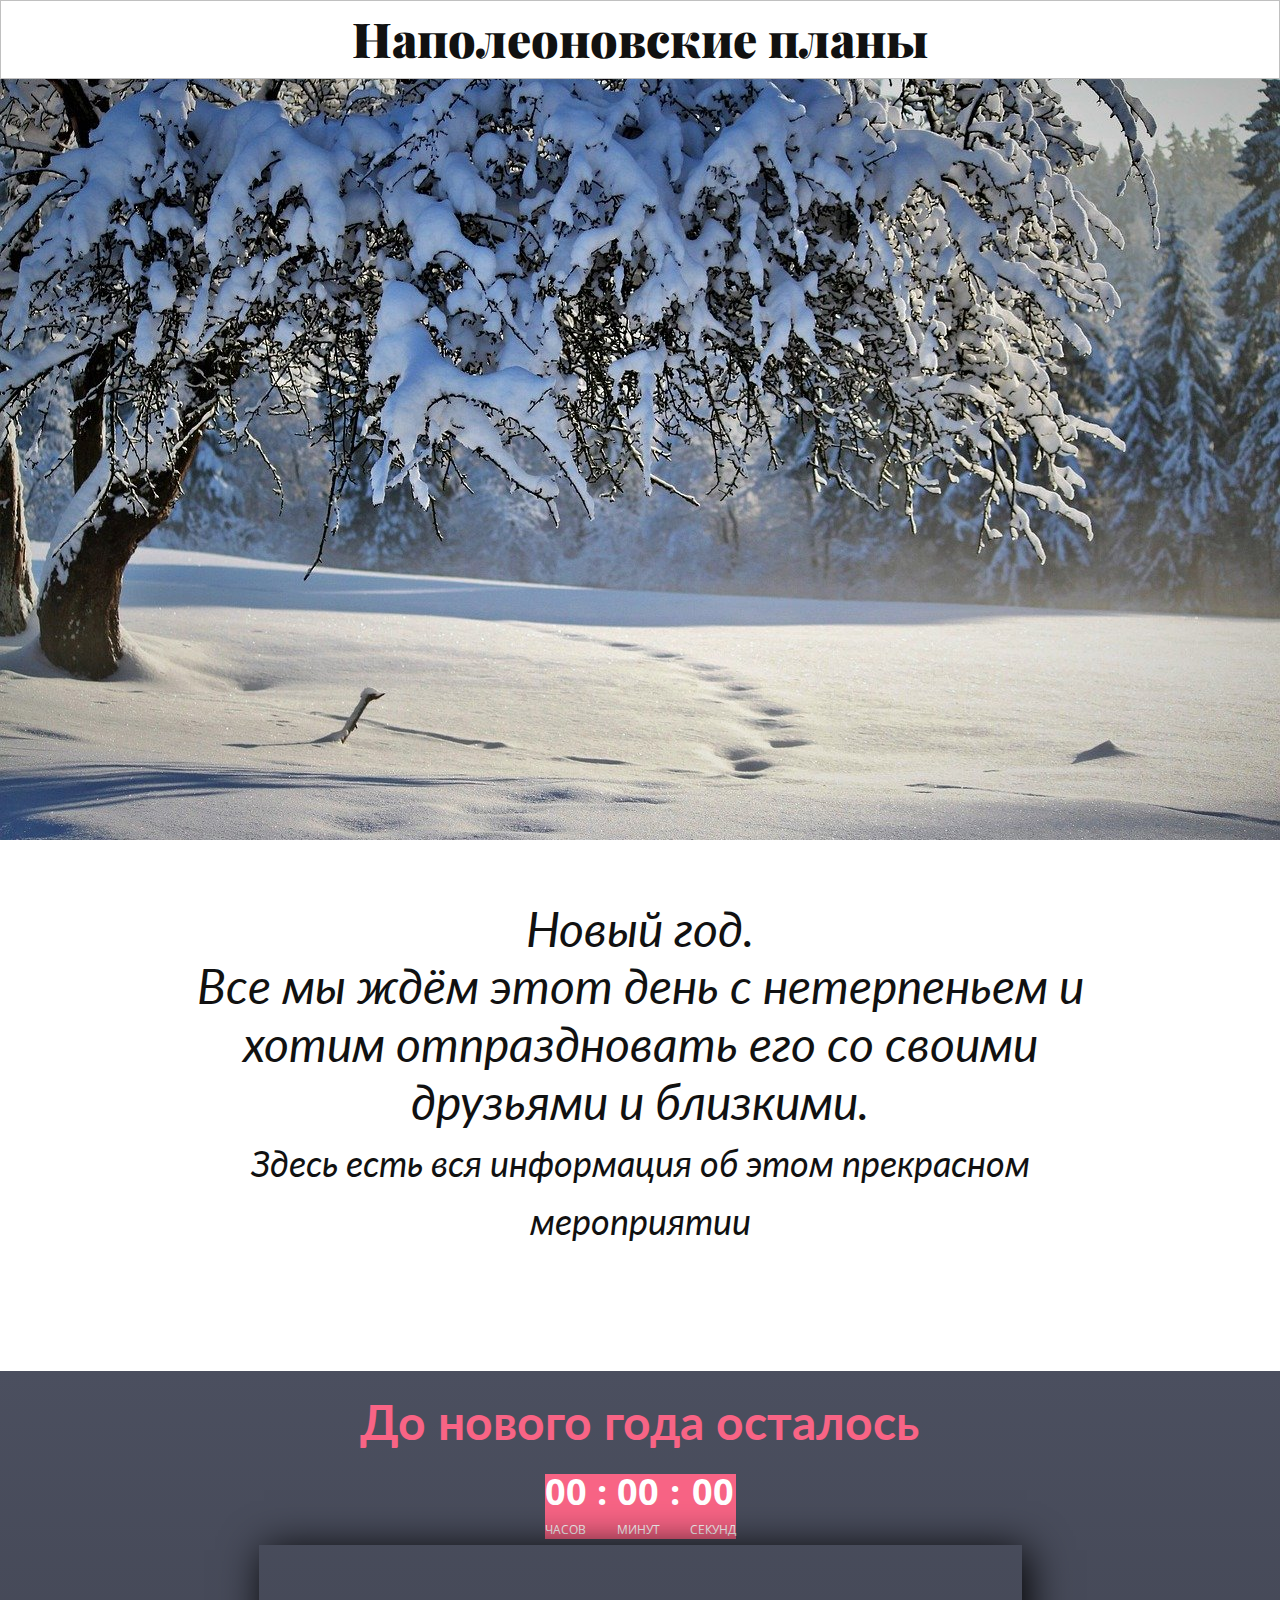
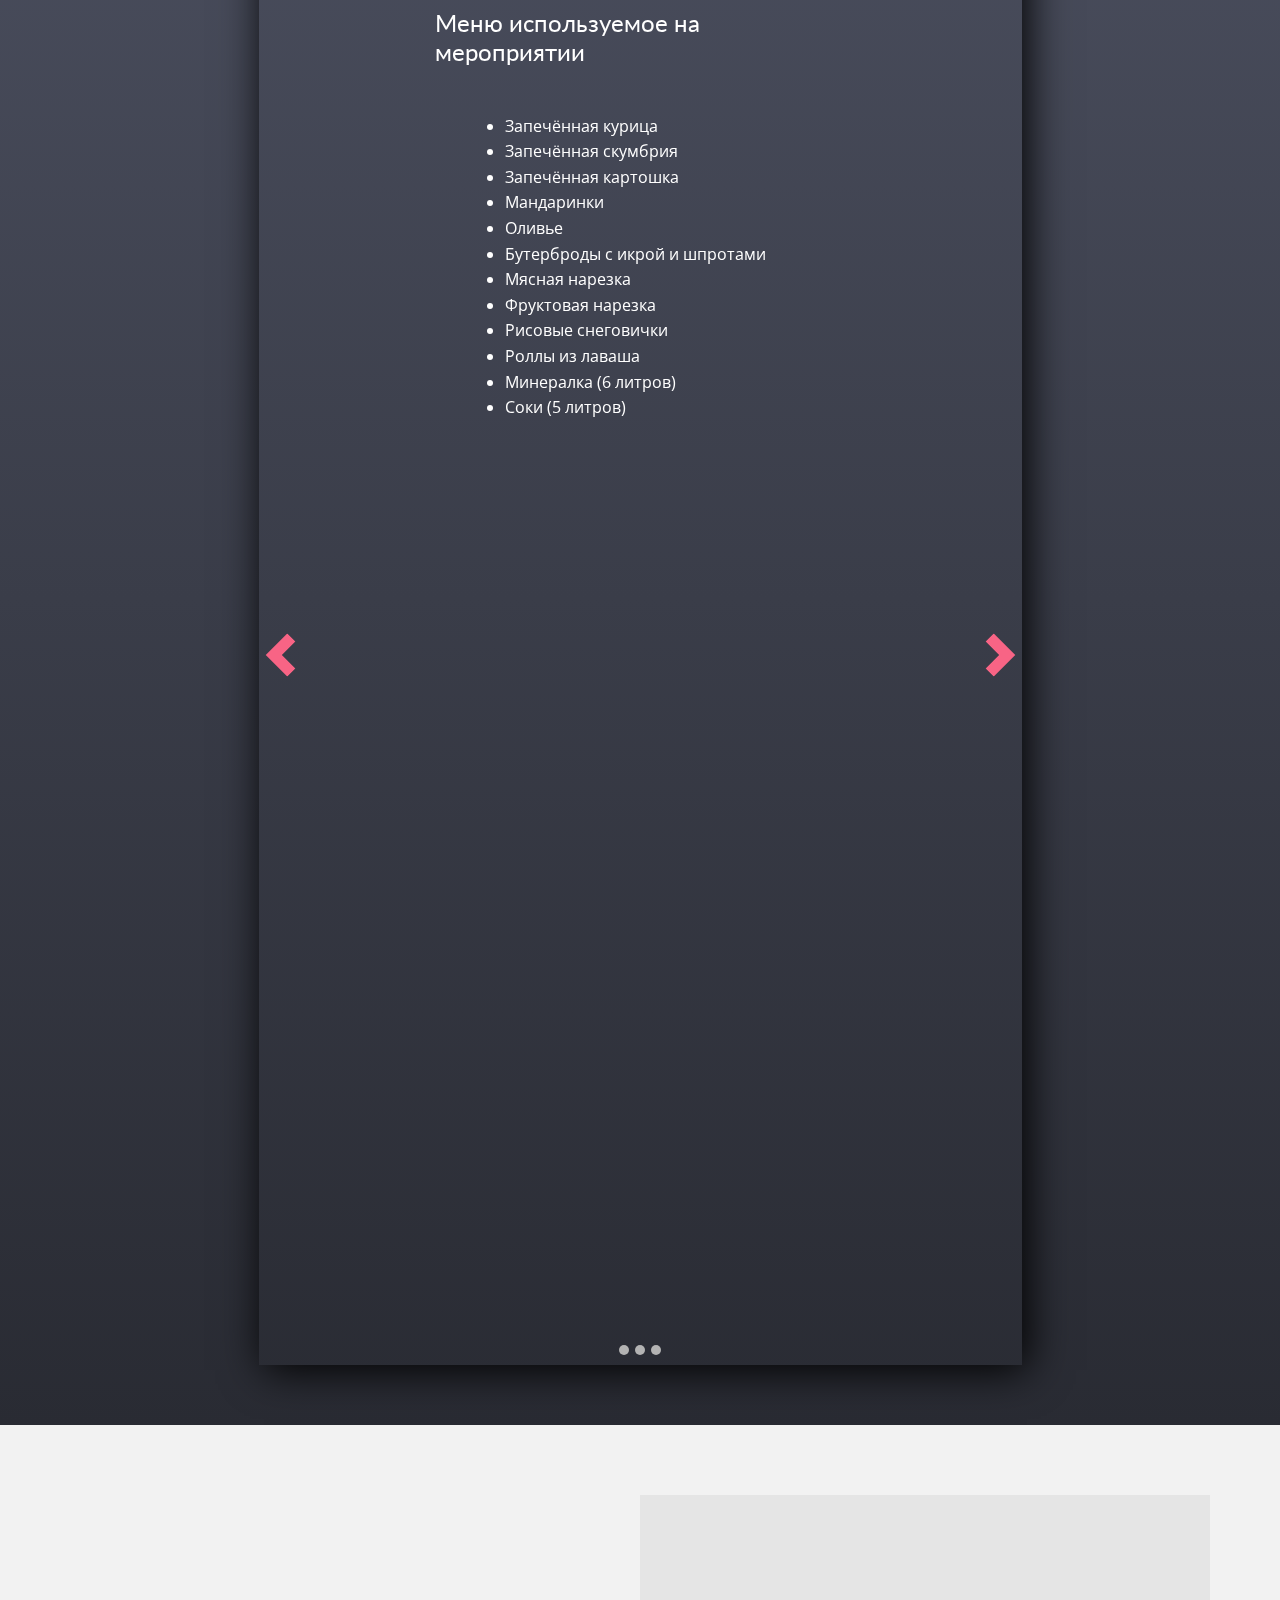
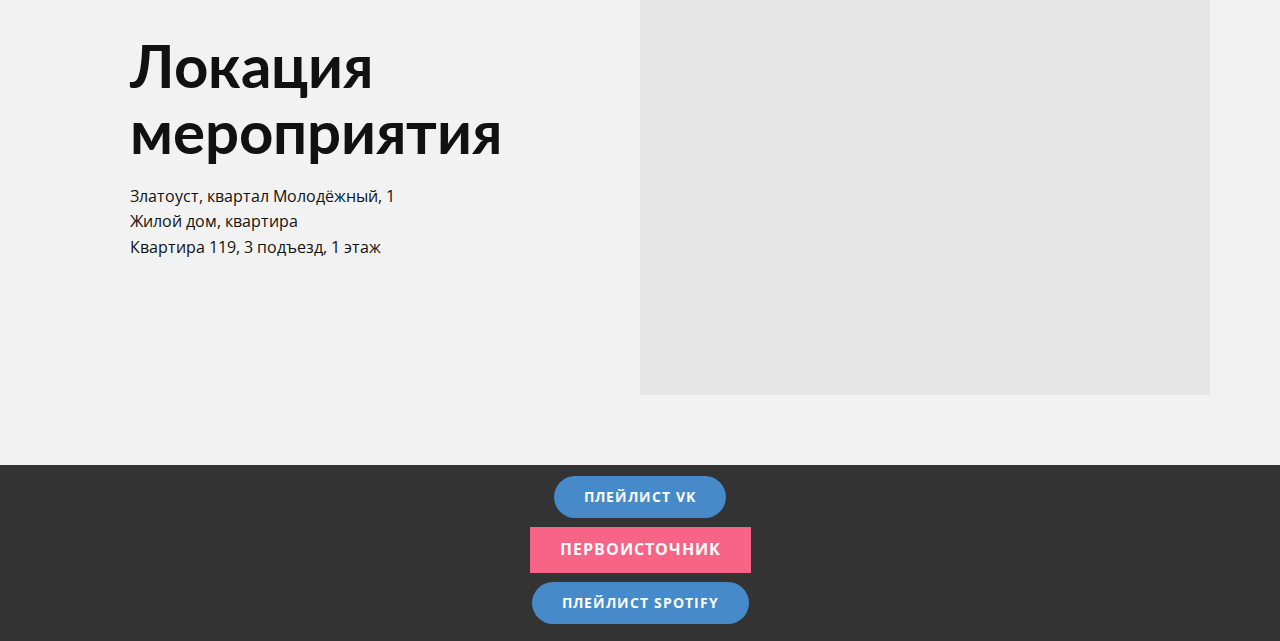
<file: index.html>
<!DOCTYPE html>
<html style="font-size: 16px;">
  <head>
    <meta name="viewport" content="width=device-width, initial-scale=1.0">
    <meta charset="utf-8">
    <meta name="keywords" content="Architectural Design, ​Architecture news, ​Architects&amp;apos; studios, ​Award Winning Design Team, modern design, Contact us">
    <meta name="description" content="">
    <meta name="page_type" content="np-template-header-footer-from-plugin">
    <title>Наполеоновские Планы</title>
    <link rel="stylesheet" href="nicepage.css" media="screen">
<link rel="stylesheet" href="Главная.css" media="screen">
    <script class="u-script" type="text/javascript" src="jquery.js" defer=""></script>
    <script class="u-script" type="text/javascript" src="nicepage.js" defer=""></script>
    <meta name="generator" content="Nicepage 4.2.6, nicepage.com">
    <link id="u-theme-google-font" rel="stylesheet" href="https://fonts.googleapis.com/css?family=Lato:100,100i,300,300i,400,400i,700,700i,900,900i|Open+Sans:300,300i,400,400i,600,600i,700,700i,800,800i">
    <link id="u-page-google-font" rel="stylesheet" href="https://fonts.googleapis.com/css?family=Lato:100,100i,300,300i,400,400i,700,700i,900,900i|Lato:100,100i,300,300i,400,400i,700,700i,900,900i|Playfair+Display:400,400i,500,500i,600,600i,700,700i,800,800i,900,900i">





    <script type="application/ld+json">{
        "@context": "http://schema.org",
        "@type": "Organization",
        "name": ""
}</script>
    <meta name="theme-color" content="#478ac9">
    <meta property="og:title" content="Главная">
    <meta property="og:type" content="website">
  </head>
  <body data-home-page="Главная.html" data-home-page-title="Главная" class="u-body"><header class="u-align-center-xs u-border-1 u-border-grey-25 u-clearfix u-header u-header" id="sec-2a97"><div class="u-clearfix u-sheet u-sheet-1">
        <h1 class="u-align-center u-custom-font u-font-playfair-display u-text u-text-1"> Наполеоновские планы</h1>
      </div></header>
    <section class="u-align-center u-clearfix u-image u-section-1" id="carousel_cb7d" data-image-width="1280" data-image-height="853">
      <div class="u-clearfix u-sheet u-sheet-1"></div>
    </section>
    <section class="u-align-center u-clearfix u-section-2" id="carousel_7d28">
      <div class="u-clearfix u-sheet u-sheet-1">
        <h3 class="u-text u-text-1">Новый год.<br>Все мы ждём этот день с нетерпеньем и хотим отпраздновать его со своими друзьями и близкими.<br>
          <span style="font-size: 2.25rem;">Здесь есть вся информация об этом прекрасном мероприятии</span>
        </h3>
      </div>
    </section>
    <section class="u-align-center-sm u-align-center-xs u-clearfix u-gradient u-section-3" id="sec-5330">
      <div class="u-align-left u-clearfix u-sheet u-sheet-1">
        <h1 class="u-text u-text-default u-text-palette-2-light-1 u-text-1">До нового года осталось</h1>
        <div class="u-countdown u-palette-2-light-1 u-countdown-1" data-timer-id="9fc6" data-type="to-date" data-target-date="Sun, 31 Dec 2023 19:00:42 GMT" data-for="everyone" data-direction="down" data-time-left="750m" data-target-number="100" data-start-time="Sun Dec 13 2023 13:24:25 GMT+0500 (RTZ 4 (зима))" data-frequency="1s">
          <div class="u-countdown-wrapper u-spacing-20">
            <div class="u-countdown-item u-countdown-years u-hidden u-spacing-10">
              <div class="u-countdown-counter u-countdown-counter-1"><span class="u-countdown-number">0</span><span class="u-countdown-number u-hidden">0</span></div>
              <div class="u-countdown-label u-countdown-label-1">Лет</div>
            </div>
            <div class="u-countdown-separator u-hidden u-countdown-separator-1">:</div>
            <div class="u-countdown-days u-countdown-item u-spacing-10">
              <div class="u-countdown-counter u-countdown-counter-2"><span class="u-countdown-number">8</span><span class="u-countdown-number u-hidden">6</span><span class="u-countdown-number u-hidden">0</span></div>
              <div class="u-countdown-label u-countdown-label-2">Дней</div>
            </div>
            <div class="u-countdown-separator u-countdown-separator-2">:</div>
            <div class="u-countdown-hours u-countdown-item u-spacing-10">
              <div class="u-countdown-counter u-countdown-counter-3"><span class="u-countdown-number">0</span><span class="u-countdown-number">5</span></div>
              <div class="u-countdown-label u-countdown-label-3">Часов</div>
            </div>
            <div class="u-countdown-separator u-countdown-separator-3">:</div>
            <div class="u-countdown-item u-countdown-minutes u-spacing-10">
              <div class="u-countdown-counter u-countdown-counter-4"><span class="u-countdown-number">1</span><span class="u-countdown-number">9</span></div>
              <div class="u-countdown-label u-countdown-label-4">Минут</div>
            </div>
            <div class="u-countdown-separator u-countdown-separator-4">:</div>
            <div class="u-countdown-item u-countdown-seconds u-spacing-10">
              <div class="u-countdown-counter u-countdown-counter-5"><span class="u-countdown-number">0</span><span class="u-countdown-number">6</span></div>
              <div class="u-countdown-label u-countdown-label-5">Секунд</div>
            </div>
            <div class="u-countdown-separator u-hidden u-countdown-separator-5">:</div>
            <div class="u-countdown-item u-countdown-numbers u-hidden u-spacing-10">
              <div class="u-countdown-counter u-countdown-counter-6"><span class="u-countdown-number">0</span><span class="u-countdown-number">0</span></div>
              <div class="u-countdown-label u-countdown-label-6">Items</div>
            </div>
          </div>
          <div class="u-countdown-message u-hidden">
            <p>С Новым Годом!</p>
          </div>
        </div>
        <div id="carousel-5989" data-interval="1000" data-u-ride="false" class="u-carousel u-expanded-width-sm u-expanded-width-xs u-slider u-slider-1">
          <ol class="u-absolute-hcenter u-carousel-indicators u-carousel-indicators-1">
            <li data-u-target="#carousel-5989" class="u-active u-grey-30 u-shape-circle" data-u-slide-to="0" style="width: 10px; height: 10px;"></li>
            <li data-u-target="#carousel-5989" class="u-grey-30 u-shape-circle" data-u-slide-to="1" style="width: 10px; height: 10px;"></li>
            <li data-u-target="#carousel-5989" class="u-grey-30 u-shape-circle" data-u-slide-to="2" style="width: 10px; height: 10px;"></li>
          </ol>
          <div class="u-carousel-inner" role="listbox">
            <div class="u-active u-align-left u-carousel-item u-container-style u-slide">
              <div class="u-container-layout u-container-layout-1">
                <div class="u-align-left u-container-style u-group u-group-1" data-animation-name="fadeIn" data-animation-direction="Left">
                  <div class="u-container-layout">
                    <h4 class="u-text u-text-body-alt-color u-text-2">Меню используемое на мероприятии</h4>
                    <ul class="u-text u-text-body-alt-color u-text-3">
                      <li> Запечённая курица</li>
                      <li>Запечённая скумбрия</li>
                      <li>Запечённая картошка</li>
                      <li>Мандаринки</li>
                      <li>Оливье</li>
                      <li>Бутерброды с икрой и шпротами</li>
                      <li>Мясная нарезка</li>
                      <li>Фруктовая нарезка</li>
                      <li>Рисовые снеговички</li>
                      <li>Роллы из лаваша</li>
                      <li>Минералка (6 литров)<br>
                      </li>
                      <li>Соки (5 литров)</li>
                    </ul>
                  </div>
                </div>
              </div>
            </div>
            <div class="u-align-left u-carousel-item u-container-style u-slide">
              <div class="u-container-layout u-container-layout-3">
                <div class="u-container-style u-group u-group-2" data-animation-name="fadeIn" data-animation-direction="Left">
                  <div class="u-container-layout">
                    <h4 class="u-align-center u-text u-text-body-alt-color u-text-4">Список алкоголя</h4>
                    <ul class="u-align-left u-text u-text-body-alt-color u-text-5">
                      <li>Пустота...</li>
                      <li>Вообще нихера...</li>
                      <li>Безалкогольный новый год...<br>
                      </li>
                      <li>Трезвенники получается...</li>
                    </ul>
                  </div>
                </div>
              </div>
            </div>
            <div class="u-align-left u-carousel-item u-container-style u-slide u-carousel-item-3">
              <div class="u-container-layout u-container-layout-5">
                <div class="u-container-style u-group u-group-3" data-animation-name="fadeIn" data-animation-direction="Left">
                  <div class="u-container-layout">
                    <h4 class="u-align-center u-text u-text-body-alt-color u-text-6">Список участников</h4>
                    <ul class="u-align-left u-text u-text-body-alt-color u-text-7">
                      <li>Кирилл Окунцов</li>
                      <li>Илья Ахметшин<br>
                      </li>
                      <li>Андрей Быков<br>
                      </li>
                      <li>Данил Спичко</li>
                      <li>Иван Еремеев</li>
                      <li>Диана Щупова<br>
                      </li>
                      <li>Владислав Трофимов</li>
                      <li>Яна Файзрахманова</li>
                      <li>Елизавета Марцинкевич</li>
                      <li>Артём Сафин</li>
                      <li>Максим Низаметдинов<br>Так же под вопрососм следующие:<br>
                      </li>
                      <li>Анастасия Головатая</li>
                      <li>Михаил Марков</li>
                      <li>Дмитрий Ларионов</li>
                    </ul>
                  </div>
                </div>
              </div>
            </div>
          </div>
          <a class="u-absolute-vcenter u-carousel-control u-carousel-control-prev u-hidden-xs u-icon-rectangle u-text-palette-2-light-1 u-carousel-control-1" href="#carousel-5989" role="button" data-u-slide="prev">
            <span aria-hidden="true">
              <svg viewBox="0 0 8 8"><path d="M5.25 0l-4 4 4 4 1.5-1.5-2.5-2.5 2.5-2.5-1.5-1.5z"></path></svg>
            </span>
            <span class="sr-only">
              <svg viewBox="0 0 8 8"><path d="M5.25 0l-4 4 4 4 1.5-1.5-2.5-2.5 2.5-2.5-1.5-1.5z"></path></svg>
            </span>
          </a>
          <a class="u-absolute-vcenter u-carousel-control u-carousel-control-next u-hidden-xs u-icon-rectangle u-text-palette-2-light-1 u-carousel-control-2" href="#carousel-5989" role="button" data-u-slide="next">
            <span aria-hidden="true">
              <svg viewBox="0 0 8 8"><path d="M2.75 0l-1.5 1.5 2.5 2.5-2.5 2.5 1.5 1.5 4-4-4-4z"></path></svg>
            </span>
            <span class="sr-only">
              <svg viewBox="0 0 8 8"><path d="M2.75 0l-1.5 1.5 2.5 2.5-2.5 2.5 1.5 1.5 4-4-4-4z"></path></svg>
            </span>
          </a>
        </div>
      </div>
    </section>
    <section class="u-clearfix u-grey-5 u-section-4" id="sec-a70e">
      <div class="u-clearfix u-sheet u-sheet-1">
        <div class="u-clearfix u-expanded-width u-layout-wrap u-layout-wrap-1">
          <div class="u-layout">
            <div class="u-layout-row">
              <div class="u-align-left u-container-style u-layout-cell u-left-cell u-size-30 u-layout-cell-1">
                <div class="u-container-layout u-container-layout-1">
                  <h2 class="u-text u-text-1">Локация мероприятия</h2>
                  <p class="u-text u-text-2">Златоуст, квартал Молодёжный, 1</p>
                  <p class="u-text u-text-3">Жилой дом, квартира</p>
                  <p class="u-text u-text-4">Квартира 119, 3 подъезд, 1 этаж</p>
                </div>
              </div>
              <div class="u-container-style u-layout-cell u-right-cell u-size-30 u-layout-cell-2">
                <div class="u-container-layout u-container-layout-2">
                  <div class="u-expanded u-grey-10 u-map">
                    <div class="embed-responsive">
                      <iframe class="embed-responsive-item" src="//maps.google.com/maps?output=embed&amp;q=%D0%A7%D0%B5%D0%BB%D1%8F%D0%B1%D0%B8%D0%BD%D1%81%D0%BA%D0%B0%D1%8F%20%D0%BE%D0%B1%D0%BB%D0%B0%D1%81%D1%82%D1%8C%2C%20%D0%97%D0%BB%D0%B0%D1%82%D0%BE%D1%83%D1%81%D1%82%D0%BE%D0%B2%D1%81%D0%BA%D0%B8%D0%B9%20%D0%B3.%D0%BE.%2C%20%D0%97%D0%BB%D0%B0%D1%82%D0%BE%D1%83%D1%81%D1%82%2C%20%D0%BA%D0%B2%D0%B0%D1%80%D1%82%D0%B0%D0%BB%20%D0%9C%D0%BE%D0%BB%D0%BE%D0%B4%D1%91%D0%B6%D0%BD%D1%8B%D0%B9%2C%201&amp;t=m" data-map="[base64]"></iframe>
                    </div>
                  </div>
                </div>
              </div>
            </div>
          </div>
        </div>
      </div>
    </section>


    <footer class="u-align-center u-clearfix u-footer u-grey-80 u-footer" id="sec-ad58"><div class="u-align-left u-clearfix u-sheet u-sheet-1">
        <a href="https://vk.com/music/playlist/487341811_3_d039fe3b3212a492a0" class="u-btn u-btn-round u-button-style u-hover-palette-1-light-1 u-palette-1-base u-radius-50 u-btn-1">Плейлист vk</a>
        <a href="https://vk.com/@shizukana_puru-napoleonovskie-plany-po-sozdaniu-ng" class="u-border-none u-btn u-button-style u-hover-palette-1-dark-1 u-palette-2-light-1 u-btn-2">Первоисточник</a>
        <a href="https://open.spotify.com/playlist/1Kcly82iFdFY9kijhoBAkv?si=FQBQxeiuS6OI5tnqZrXj4w&amp;utm_source=copy-link" class="u-btn u-btn-round u-button-style u-hover-palette-1-light-1 u-palette-1-base u-radius-50 u-btn-3">Плейлист spotify</a>
      </div></footer>
  </body>
</html>
</file>
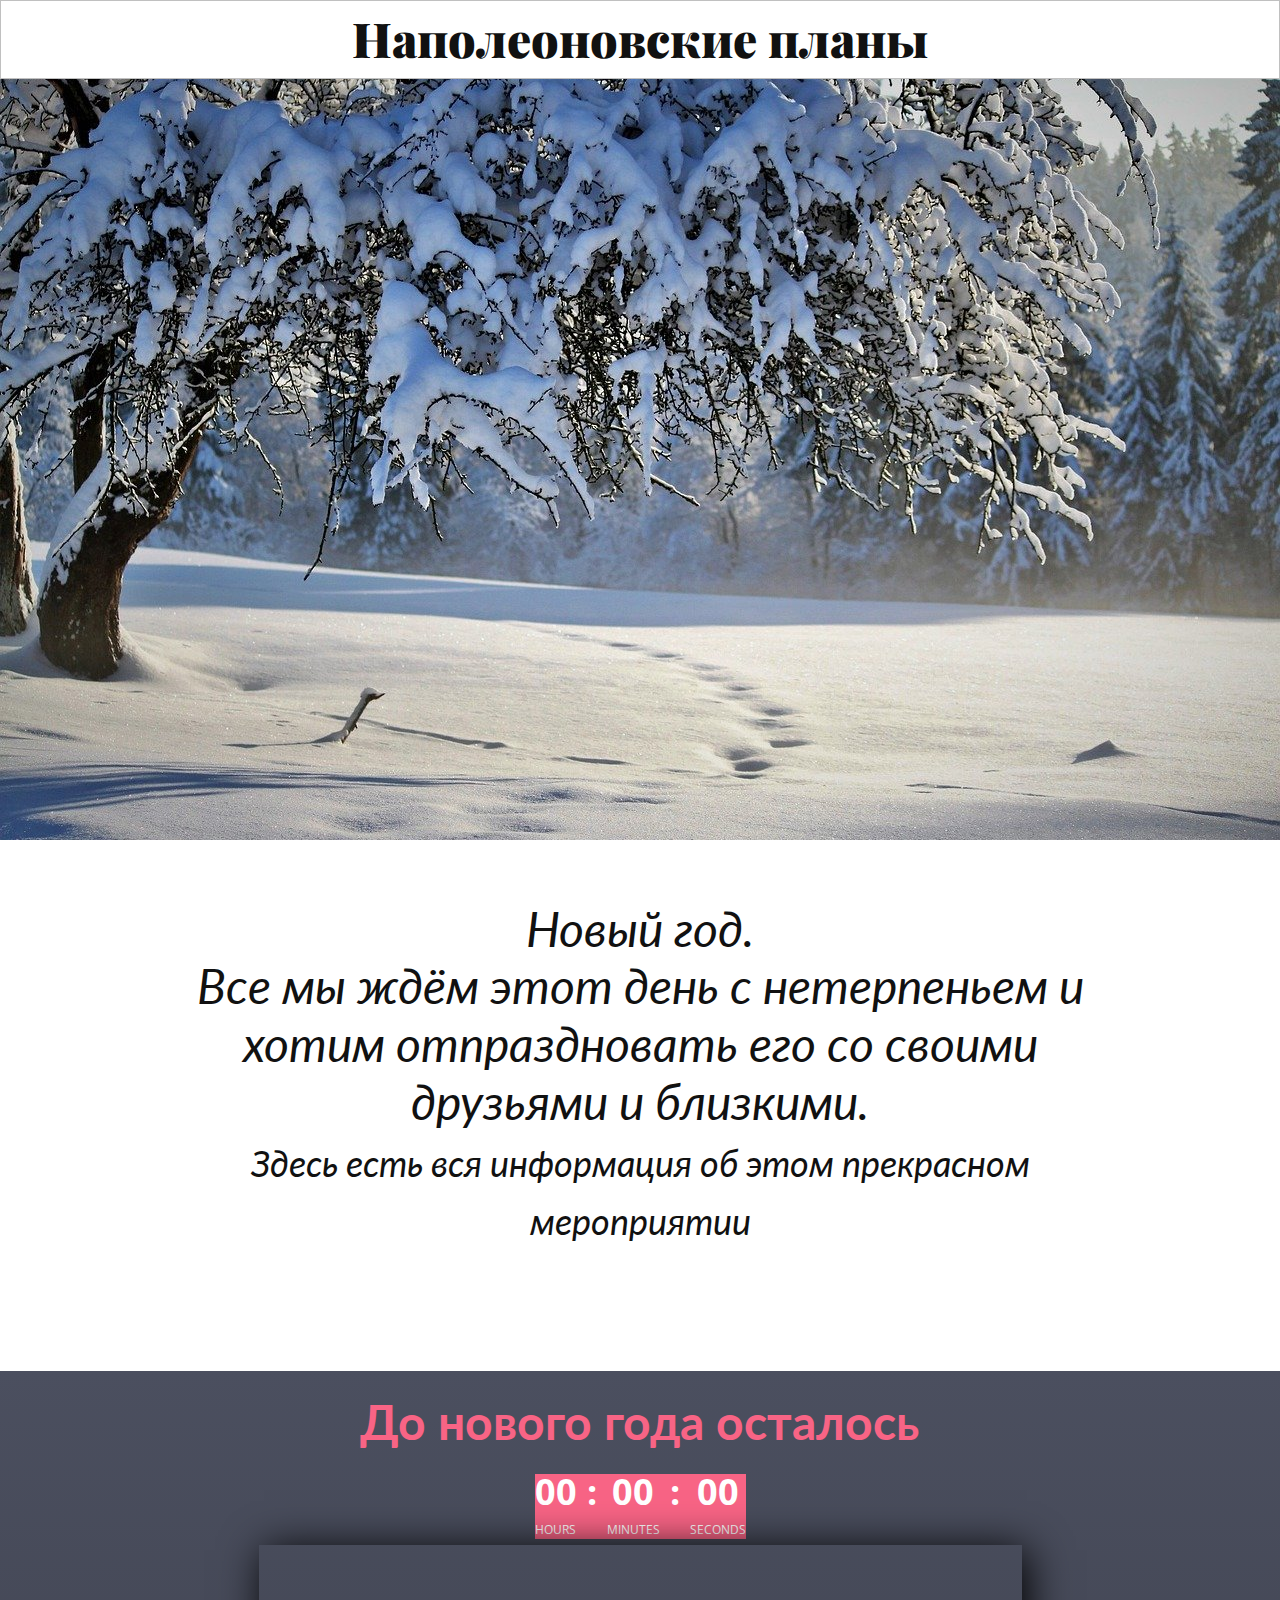
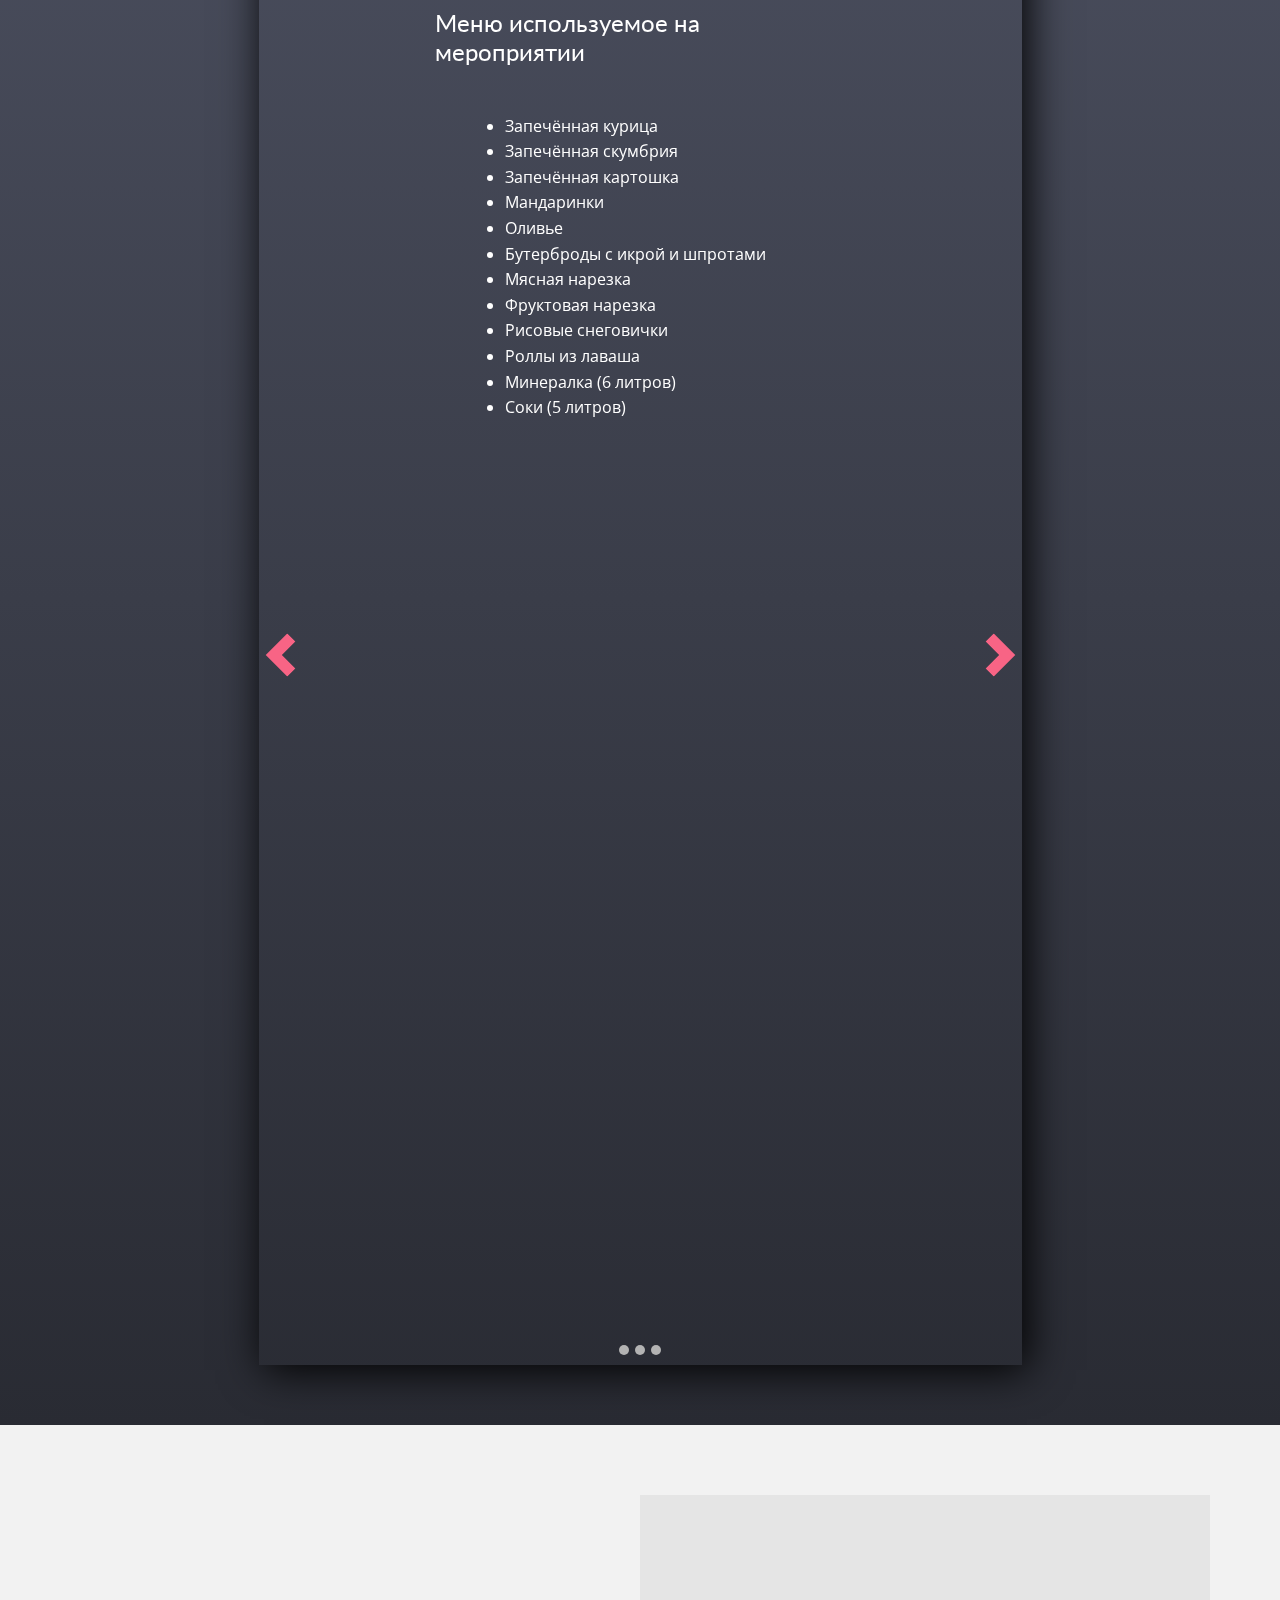
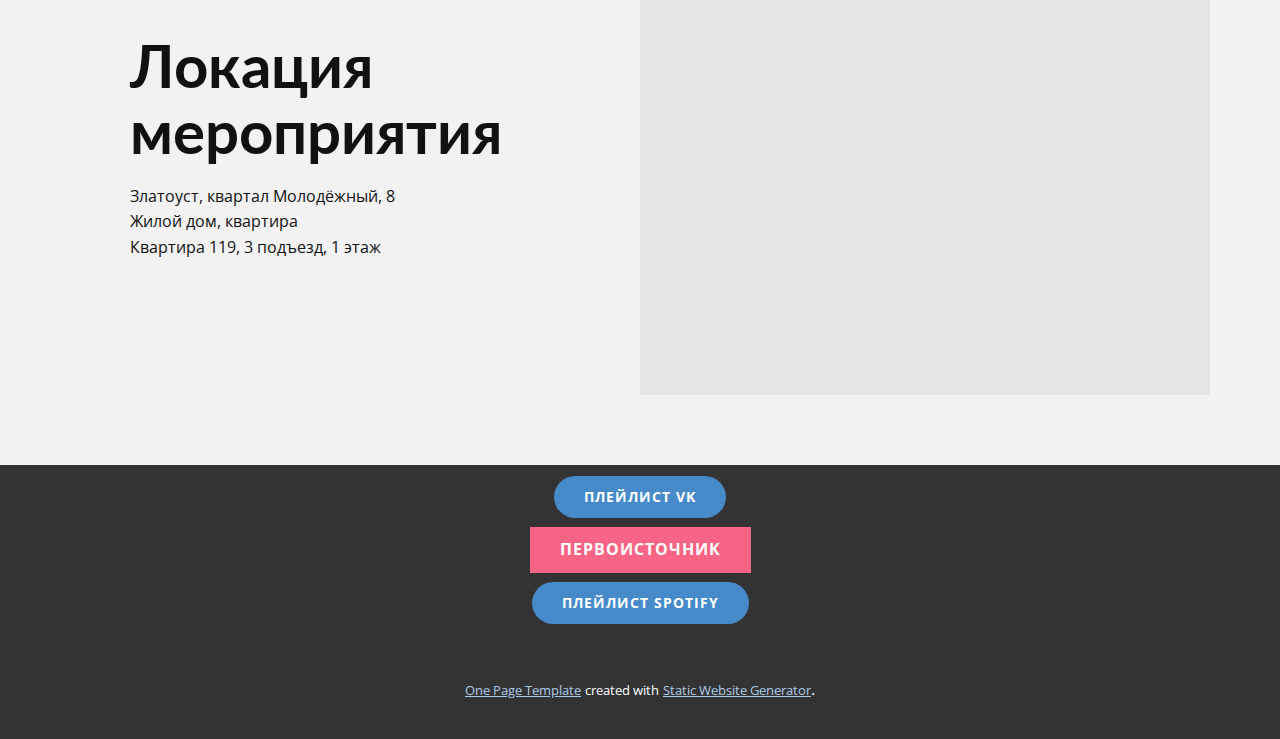
<file: Главная.html>
<!DOCTYPE html>
<html style="font-size: 16px;">
  <head>
    <meta name="viewport" content="width=device-width, initial-scale=1.0">
    <meta charset="utf-8">
    <meta name="keywords" content="Architectural Design, ​Architecture news, ​Architects&amp;apos; studios, ​Award Winning Design Team, modern design, Contact us">
    <meta name="description" content="">
    <meta name="page_type" content="np-template-header-footer-from-plugin">
    <title>Главная</title>
    <link rel="stylesheet" href="nicepage.css" media="screen">
<link rel="stylesheet" href="Главная.css" media="screen">
    <script class="u-script" type="text/javascript" src="jquery.js" defer=""></script>
    <script class="u-script" type="text/javascript" src="nicepage.js" defer=""></script>
    <meta name="generator" content="Nicepage 4.2.6, nicepage.com">
    <link id="u-theme-google-font" rel="stylesheet" href="https://fonts.googleapis.com/css?family=Lato:100,100i,300,300i,400,400i,700,700i,900,900i|Open+Sans:300,300i,400,400i,600,600i,700,700i,800,800i">
    <link id="u-page-google-font" rel="stylesheet" href="https://fonts.googleapis.com/css?family=Lato:100,100i,300,300i,400,400i,700,700i,900,900i|Lato:100,100i,300,300i,400,400i,700,700i,900,900i|Playfair+Display:400,400i,500,500i,600,600i,700,700i,800,800i,900,900i">
    
    
    
    
    
    <script type="application/ld+json">{
		"@context": "http://schema.org",
		"@type": "Organization",
		"name": ""
}</script>
    <meta name="theme-color" content="#478ac9">
    <meta property="og:title" content="Главная">
    <meta property="og:type" content="website">
  </head>
  <body class="u-body"><header class="u-align-center-xs u-border-1 u-border-grey-25 u-clearfix u-header u-header" id="sec-2a97"><div class="u-clearfix u-sheet u-sheet-1">
        <h1 class="u-align-center u-custom-font u-font-playfair-display u-text u-text-1"> Наполеоновские планы</h1>
      </div></header>
    <section class="u-align-center u-clearfix u-image u-section-1" id="carousel_cb7d" data-image-width="1280" data-image-height="853">
      <div class="u-clearfix u-sheet u-sheet-1"></div>
    </section>
    <section class="u-align-center u-clearfix u-section-2" id="carousel_7d28">
      <div class="u-clearfix u-sheet u-sheet-1">
        <h3 class="u-text u-text-1">Новый год.<br>Все мы ждём этот день с нетерпеньем и хотим отпраздновать его со своими друзьями и близкими.<br>
          <span style="font-size: 2.25rem;">Здесь есть вся информация об этом прекрасном мероприятии</span>
        </h3>
      </div>
    </section>
    <section class="u-align-center-sm u-align-center-xs u-clearfix u-gradient u-section-3" id="sec-5330">
      <div class="u-align-left u-clearfix u-sheet u-sheet-1">
        <h1 class="u-text u-text-default u-text-palette-2-light-1 u-text-1">До нового года осталось</h1>
        <div class="u-countdown u-palette-2-light-1 u-countdown-1" data-timer-id="9fc6" data-type="to-date" data-target-date="Sun, 31 Dec 2023 19:00:42 GMT" data-for="everyone" data-direction="down" data-time-left="750m" data-target-number="100" data-start-time="Sun Dec 13 2023 13:24:25 GMT+0500 (RTZ 4 (зима))" data-frequency="1s">
          <div class="u-countdown-wrapper u-spacing-20">
            <div class="u-countdown-item u-countdown-years u-hidden u-spacing-10">
              <div class="u-countdown-counter u-countdown-counter-1"><span class="u-countdown-number">0</span><span class="u-countdown-number u-hidden">0</span></div>
              <div class="u-countdown-label u-countdown-label-1">Years</div>
            </div>
            <div class="u-countdown-separator u-hidden u-countdown-separator-1">:</div>
            <div class="u-countdown-days u-countdown-item u-spacing-10">
              <div class="u-countdown-counter u-countdown-counter-2"><span class="u-countdown-number">8</span><span class="u-countdown-number u-hidden">6</span><span class="u-countdown-number u-hidden">0</span></div>
              <div class="u-countdown-label u-countdown-label-2">Days</div>
            </div>
            <div class="u-countdown-separator u-countdown-separator-2">:</div>
            <div class="u-countdown-hours u-countdown-item u-spacing-10">
              <div class="u-countdown-counter u-countdown-counter-3"><span class="u-countdown-number">0</span><span class="u-countdown-number">5</span></div>
              <div class="u-countdown-label u-countdown-label-3">Hours</div>
            </div>
            <div class="u-countdown-separator u-countdown-separator-3">:</div>
            <div class="u-countdown-item u-countdown-minutes u-spacing-10">
              <div class="u-countdown-counter u-countdown-counter-4"><span class="u-countdown-number">1</span><span class="u-countdown-number">9</span></div>
              <div class="u-countdown-label u-countdown-label-4">Minutes</div>
            </div>
            <div class="u-countdown-separator u-countdown-separator-4">:</div>
            <div class="u-countdown-item u-countdown-seconds u-spacing-10">
              <div class="u-countdown-counter u-countdown-counter-5"><span class="u-countdown-number">0</span><span class="u-countdown-number">6</span></div>
              <div class="u-countdown-label u-countdown-label-5">Seconds</div>
            </div>
            <div class="u-countdown-separator u-hidden u-countdown-separator-5">:</div>
            <div class="u-countdown-item u-countdown-numbers u-hidden u-spacing-10">
              <div class="u-countdown-counter u-countdown-counter-6"><span class="u-countdown-number">0</span><span class="u-countdown-number">0</span></div>
              <div class="u-countdown-label u-countdown-label-6">Items</div>
            </div>
          </div>
          <div class="u-countdown-message u-hidden">
            <p>Sorry, the time is up.</p>
          </div>
        </div>
        <div id="carousel-5989" data-interval="1000" data-u-ride="false" class="u-carousel u-expanded-width-sm u-expanded-width-xs u-slider u-slider-1">
          <ol class="u-absolute-hcenter u-carousel-indicators u-carousel-indicators-1">
            <li data-u-target="#carousel-5989" class="u-active u-grey-30 u-shape-circle" data-u-slide-to="0" style="width: 10px; height: 10px;"></li>
            <li data-u-target="#carousel-5989" class="u-grey-30 u-shape-circle" data-u-slide-to="1" style="width: 10px; height: 10px;"></li>
            <li data-u-target="#carousel-5989" class="u-grey-30 u-shape-circle" data-u-slide-to="2" style="width: 10px; height: 10px;"></li>
          </ol>
          <div class="u-carousel-inner" role="listbox">
            <div class="u-active u-align-left u-carousel-item u-container-style u-slide">
              <div class="u-container-layout u-container-layout-1">
                <div class="u-align-left u-container-style u-group u-group-1" data-animation-name="fadeIn" data-animation-duration="1000" data-animation-direction="Left">
                  <div class="u-container-layout">
                    <h4 class="u-text u-text-body-alt-color u-text-2">Меню используемое на мероприятии</h4>
                    <ul class="u-text u-text-body-alt-color u-text-3">
                      <li> Запечённая курица</li>
                      <li>Запечённая скумбрия</li>
                      <li>Запечённая картошка</li>
                      <li>Мандаринки</li>
                      <li>Оливье</li>
                      <li>Бутерброды с икрой и шпротами</li>
                      <li>Мясная нарезка</li>
                      <li>Фруктовая нарезка</li>
                      <li>Рисовые снеговички</li>
                      <li>Роллы из лаваша</li>
                      <li>Минералка (6 литров)<br>
                      </li>
                      <li>Соки (5 литров)</li>
                    </ul>
                  </div>
                </div>
              </div>
            </div>
            <div class="u-align-left u-carousel-item u-container-style u-slide">
              <div class="u-container-layout u-container-layout-3">
                <div class="u-container-style u-group u-group-2" data-animation-name="fadeIn" data-animation-duration="1000" data-animation-direction="Left">
                  <div class="u-container-layout">
                    <h4 class="u-align-center u-text u-text-body-alt-color u-text-4">Список алкоголя</h4>
                    <ul class="u-align-left u-text u-text-body-alt-color u-text-5">
                      <li>Пустота...</li>
                      <li>Вообще нихера...</li>
                      <li>Безалкогольный новый год...<br>
                      </li>
                      <li>Трезвенники получается...</li>
                    </ul>
                  </div>
                </div>
              </div>
            </div>
            <div class="u-align-left u-carousel-item u-container-style u-slide u-carousel-item-3">
              <div class="u-container-layout u-container-layout-5">
                <div class="u-container-style u-group u-group-3" data-animation-name="fadeIn" data-animation-duration="1000" data-animation-direction="Left">
                  <div class="u-container-layout">
                    <h4 class="u-align-center u-text u-text-body-alt-color u-text-6">Список участников</h4>
                    <ul class="u-align-left u-text u-text-body-alt-color u-text-7">
                      <li>Кирилл Окунцов</li>
                      <li>Илья Ахметшин<br>
                      </li>
                      <li>Андрей Быков<br>
                      </li>
                      <li>Данил Спичко</li>
                      <li>Иван Еремеев</li>
                      <li>Диана Щупова<br>
                      </li>
                      <li>Владислав Трофимов</li>
                      <li>Яна Файзрахманова</li>
                      <li>Елизавета Марцинкевич</li>
                      <li>Артём Сафин</li>
                      <li>Максим Низаметдинов<br>Так же под вопрососм следующие:<br>
                      </li>
                      <li>Анастасия Головатая</li>
                      <li>Михаил Марков</li>
                      <li>Дмитрий Ларионов</li>
                    </ul>
                  </div>
                </div>
              </div>
            </div>
          </div>
          <a class="u-absolute-vcenter u-carousel-control u-carousel-control-prev u-hidden-xs u-icon-rectangle u-text-palette-2-light-1 u-carousel-control-1" href="#carousel-5989" role="button" data-u-slide="prev">
            <span aria-hidden="true">
              <svg viewBox="0 0 8 8"><path d="M5.25 0l-4 4 4 4 1.5-1.5-2.5-2.5 2.5-2.5-1.5-1.5z"></path></svg>
            </span>
            <span class="sr-only">
              <svg viewBox="0 0 8 8"><path d="M5.25 0l-4 4 4 4 1.5-1.5-2.5-2.5 2.5-2.5-1.5-1.5z"></path></svg>
            </span>
          </a>
          <a class="u-absolute-vcenter u-carousel-control u-carousel-control-next u-hidden-xs u-icon-rectangle u-text-palette-2-light-1 u-carousel-control-2" href="#carousel-5989" role="button" data-u-slide="next">
            <span aria-hidden="true">
              <svg viewBox="0 0 8 8"><path d="M2.75 0l-1.5 1.5 2.5 2.5-2.5 2.5 1.5 1.5 4-4-4-4z"></path></svg>
            </span>
            <span class="sr-only">
              <svg viewBox="0 0 8 8"><path d="M2.75 0l-1.5 1.5 2.5 2.5-2.5 2.5 1.5 1.5 4-4-4-4z"></path></svg>
            </span>
          </a>
        </div>
      </div>
    </section>
    <section class="u-clearfix u-grey-5 u-section-4" id="sec-a70e">
      <div class="u-clearfix u-sheet u-sheet-1">
        <div class="u-clearfix u-expanded-width u-layout-wrap u-layout-wrap-1">
          <div class="u-layout">
            <div class="u-layout-row">
              <div class="u-align-left u-container-style u-layout-cell u-left-cell u-size-30 u-layout-cell-1">
                <div class="u-container-layout u-container-layout-1">
                  <h2 class="u-text u-text-1">Локация мероприятия</h2>
                  <p class="u-text u-text-2">Златоуст, квартал Молодёжный, 8</p>
                  <p class="u-text u-text-3">Жилой дом, квартира</p>
                  <p class="u-text u-text-4">Квартира 119, 3 подъезд, 1 этаж</p>
                </div>
              </div>
              <div class="u-container-style u-layout-cell u-right-cell u-size-30 u-layout-cell-2">
                <div class="u-container-layout u-container-layout-2">
                  <div class="u-expanded u-grey-10 u-map">
                    <div class="embed-responsive">
                      <iframe class="embed-responsive-item" src="//maps.google.com/maps?output=embed&amp;q=%D0%A7%D0%B5%D0%BB%D1%8F%D0%B1%D0%B8%D0%BD%D1%81%D0%BA%D0%B0%D1%8F%20%D0%BE%D0%B1%D0%BB%D0%B0%D1%81%D1%82%D1%8C%2C%20%D0%97%D0%BB%D0%B0%D1%82%D0%BE%D1%83%D1%81%D1%82%D0%BE%D0%B2%D1%81%D0%BA%D0%B8%D0%B9%20%D0%B3.%D0%BE.%2C%20%D0%97%D0%BB%D0%B0%D1%82%D0%BE%D1%83%D1%81%D1%82%2C%20%D0%BA%D0%B2%D0%B0%D1%80%D1%82%D0%B0%D0%BB%20%D0%9C%D0%BE%D0%BB%D0%BE%D0%B4%D1%91%D0%B6%D0%BD%D1%8B%D0%B9%2C%201&amp;t=m" data-map="[base64]"></iframe>
                    </div>
                  </div>
                </div>
              </div>
            </div>
          </div>
        </div>
      </div>
    </section>
    
    
    <footer class="u-align-center u-clearfix u-footer u-grey-80 u-footer" id="sec-ad58"><div class="u-align-left u-clearfix u-sheet u-sheet-1">
        <a href="https://vk.com/music/playlist/487341811_3_d039fe3b3212a492a0" class="u-btn u-btn-round u-button-style u-hover-palette-1-light-1 u-palette-1-base u-radius-50 u-btn-1">Плейлист vk</a>
        <a href="https://vk.com/@shizukana_puru-napoleonovskie-plany-po-sozdaniu-ng" class="u-border-none u-btn u-button-style u-hover-palette-1-dark-1 u-palette-2-light-1 u-btn-2">Первоисточник</a>
        <a href="https://open.spotify.com/playlist/1Kcly82iFdFY9kijhoBAkv?si=FQBQxeiuS6OI5tnqZrXj4w&amp;utm_source=copy-link" class="u-btn u-btn-round u-button-style u-hover-palette-1-light-1 u-palette-1-base u-radius-50 u-btn-3">Плейлист spotify</a>
      </div></footer>
    <section class="u-backlink u-clearfix u-grey-80">
      <a class="u-link" href="https://nicepage.com/one-page-template" target="_blank">
        <span>One Page Template</span>
      </a>
      <p class="u-text">
        <span>created with</span>
      </p>
      <a class="u-link" href="https://nicepage.com/static-site-generator" target="_blank">
        <span>Static Website Generator</span>
      </a>. 
    </section>
  </body>
</html>
</file>
